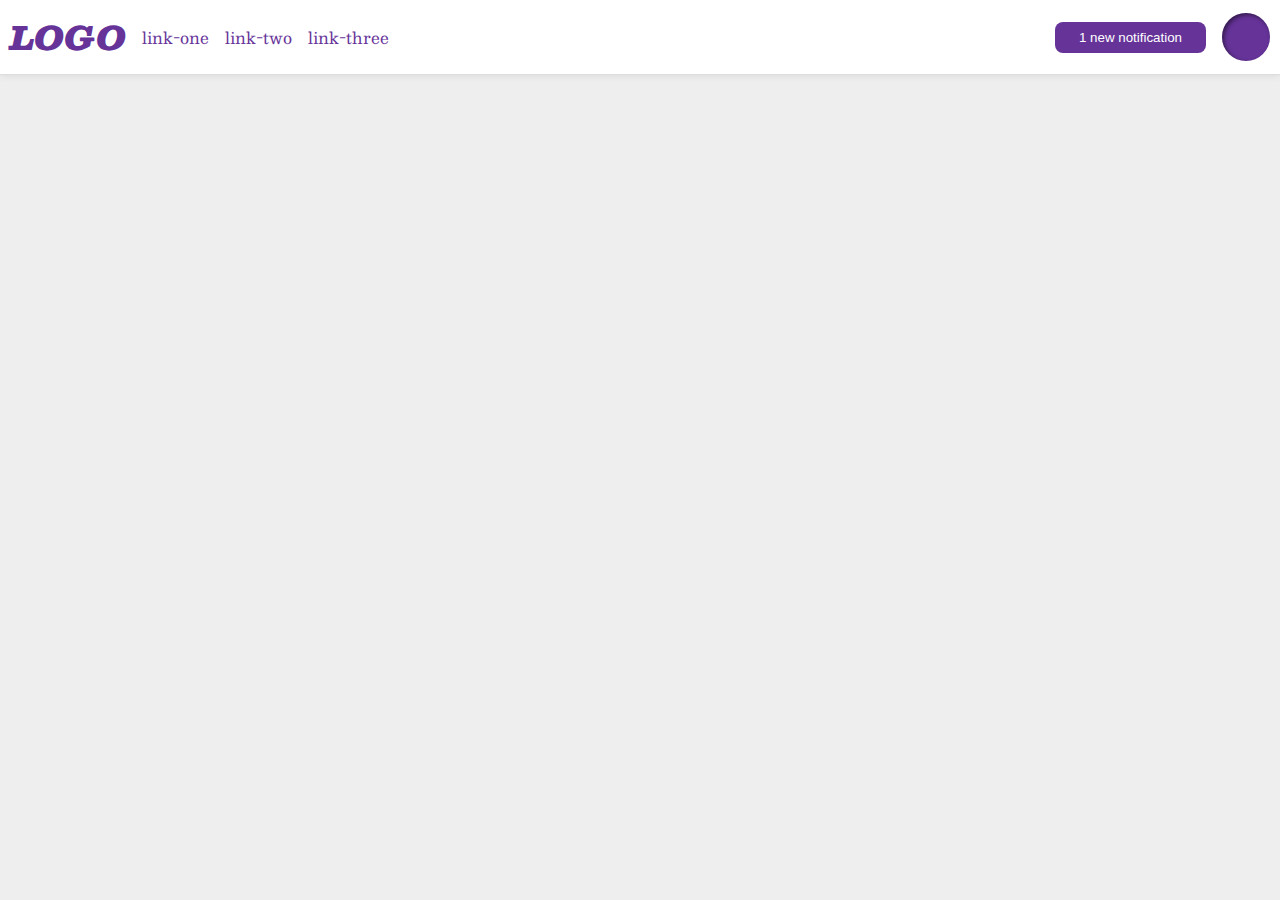
<file: foundations/flex/03-flex-header-2/index.html>
<!DOCTYPE html>
<html lang="en">
  <head>
    <meta charset="UTF-8" />
    <meta http-equiv="X-UA-Compatible" content="IE=edge" />
    <meta name="viewport" content="width=device-width, initial-scale=1.0" />
    <title>Flex Header 2</title>
    <link rel="stylesheet" href="style.css" />
  </head>
  <body>
    <div class="header">
      <div class="header-left">
        <div class="logo">LOGO</div>
        <ul class="links">
          <li><a href="https://google.com">link-one</a></li>
          <li><a href="https://google.com">link-two</a></li>
          <li><a href="https://google.com">link-three</a></li>
        </ul>
      </div>
      <div class="header-right">
        <button class="notifications">1 new notification</button>
        <div class="profile-image"></div>
      </div>
    </div>
  </body>
</html>
</file>
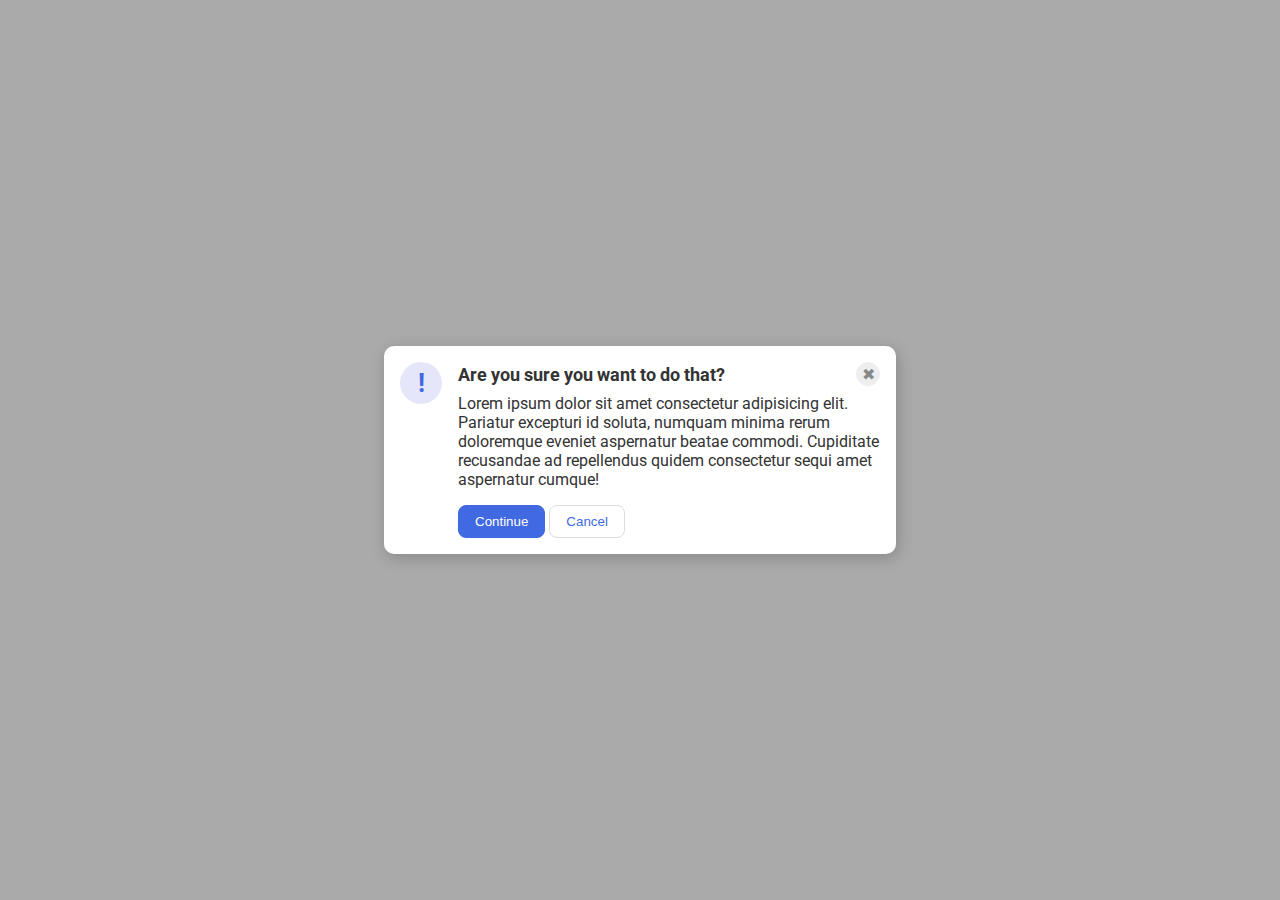
<file: foundations/flex/05-flex-modal/index.html>
<!DOCTYPE html>
<html lang="en">
  <head>
    <meta charset="UTF-8" />
    <meta http-equiv="X-UA-Compatible" content="IE=edge" />
    <meta name="viewport" content="width=device-width, initial-scale=1.0" />
    <link rel="stylesheet" href="style.css" />
    <title>Modal</title>
  </head>
  <body>
    <div class="modal">
      <div class="icon">!</div>
      <div class="container">
        <div class="header">
          Are you sure you want to do that?
          <button class="close-button">✖</button>
        </div>
        <div class="text">
          Lorem ipsum dolor sit amet consectetur adipisicing elit. Pariatur
          excepturi id soluta, numquam minima rerum doloremque eveniet
          aspernatur beatae commodi. Cupiditate recusandae ad repellendus quidem
          consectetur sequi amet aspernatur cumque!
        </div>
        <button class="continue">Continue</button>
        <button class="cancel">Cancel</button>
      </div>
    </div>
  </body>
</html>
</file>
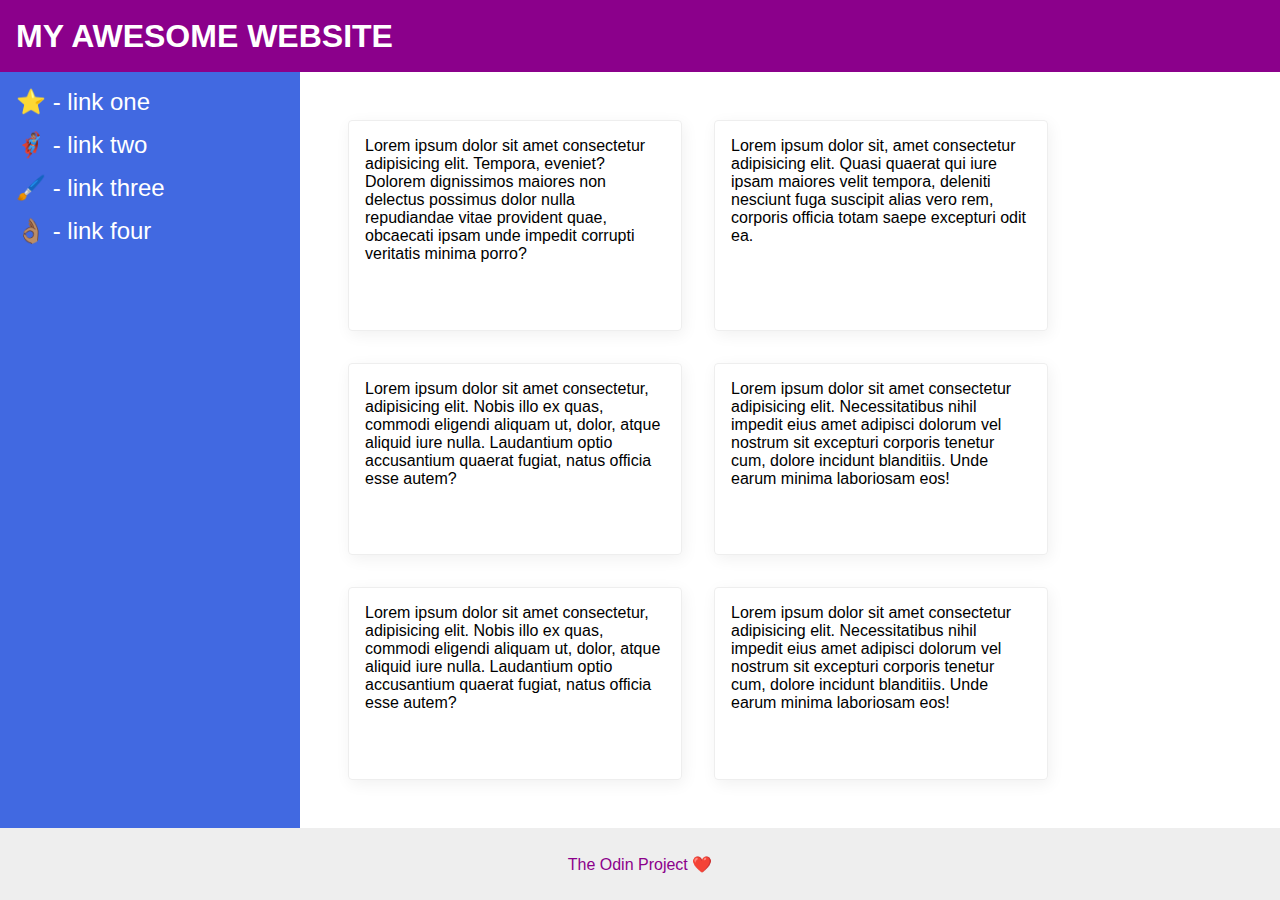
<file: foundations/flex/07-flex-layout-2/index.html>
<!DOCTYPE html>
<html lang="en">
  <head>
    <meta charset="UTF-8" />
    <meta http-equiv="X-UA-Compatible" content="IE=edge" />
    <meta name="viewport" content="width=device-width, initial-scale=1.0" />
    <title>The Holy Grail</title>
    <link rel="stylesheet" href="style.css" />
  </head>
  <body>
    <div class="header">MY AWESOME WEBSITE</div>
    <div class="content">
      <div class="sidebar">
        <ul>
          <li><a href="#">⭐ - link one</a></li>
          <li><a href="#">🦸🏽‍♂️ - link two</a></li>
          <li><a href="#">🖌️ - link three</a></li>
          <li><a href="#">👌🏽 - link four</a></li>
        </ul>
      </div>
      <div class="card-container">
        <div class="card">
          Lorem ipsum dolor sit amet consectetur adipisicing elit. Tempora,
          eveniet? Dolorem dignissimos maiores non delectus possimus dolor nulla
          repudiandae vitae provident quae, obcaecati ipsam unde impedit
          corrupti veritatis minima porro?
        </div>
        <div class="card">
          Lorem ipsum dolor sit, amet consectetur adipisicing elit. Quasi
          quaerat qui iure ipsam maiores velit tempora, deleniti nesciunt fuga
          suscipit alias vero rem, corporis officia totam saepe excepturi odit
          ea.
        </div>
        <div class="card">
          Lorem ipsum dolor sit amet consectetur, adipisicing elit. Nobis illo
          ex quas, commodi eligendi aliquam ut, dolor, atque aliquid iure nulla.
          Laudantium optio accusantium quaerat fugiat, natus officia esse autem?
        </div>
        <div class="card">
          Lorem ipsum dolor sit amet consectetur adipisicing elit.
          Necessitatibus nihil impedit eius amet adipisci dolorum vel nostrum
          sit excepturi corporis tenetur cum, dolore incidunt blanditiis. Unde
          earum minima laboriosam eos!
        </div>
        <div class="card">
          Lorem ipsum dolor sit amet consectetur, adipisicing elit. Nobis illo
          ex quas, commodi eligendi aliquam ut, dolor, atque aliquid iure nulla.
          Laudantium optio accusantium quaerat fugiat, natus officia esse autem?
        </div>
        <div class="card">
          Lorem ipsum dolor sit amet consectetur adipisicing elit.
          Necessitatibus nihil impedit eius amet adipisci dolorum vel nostrum
          sit excepturi corporis tenetur cum, dolore incidunt blanditiis. Unde
          earum minima laboriosam eos!
        </div>
      </div>
    </div>
    <div class="footer">The Odin Project ❤️</div>
  </body>
</html>
</file>
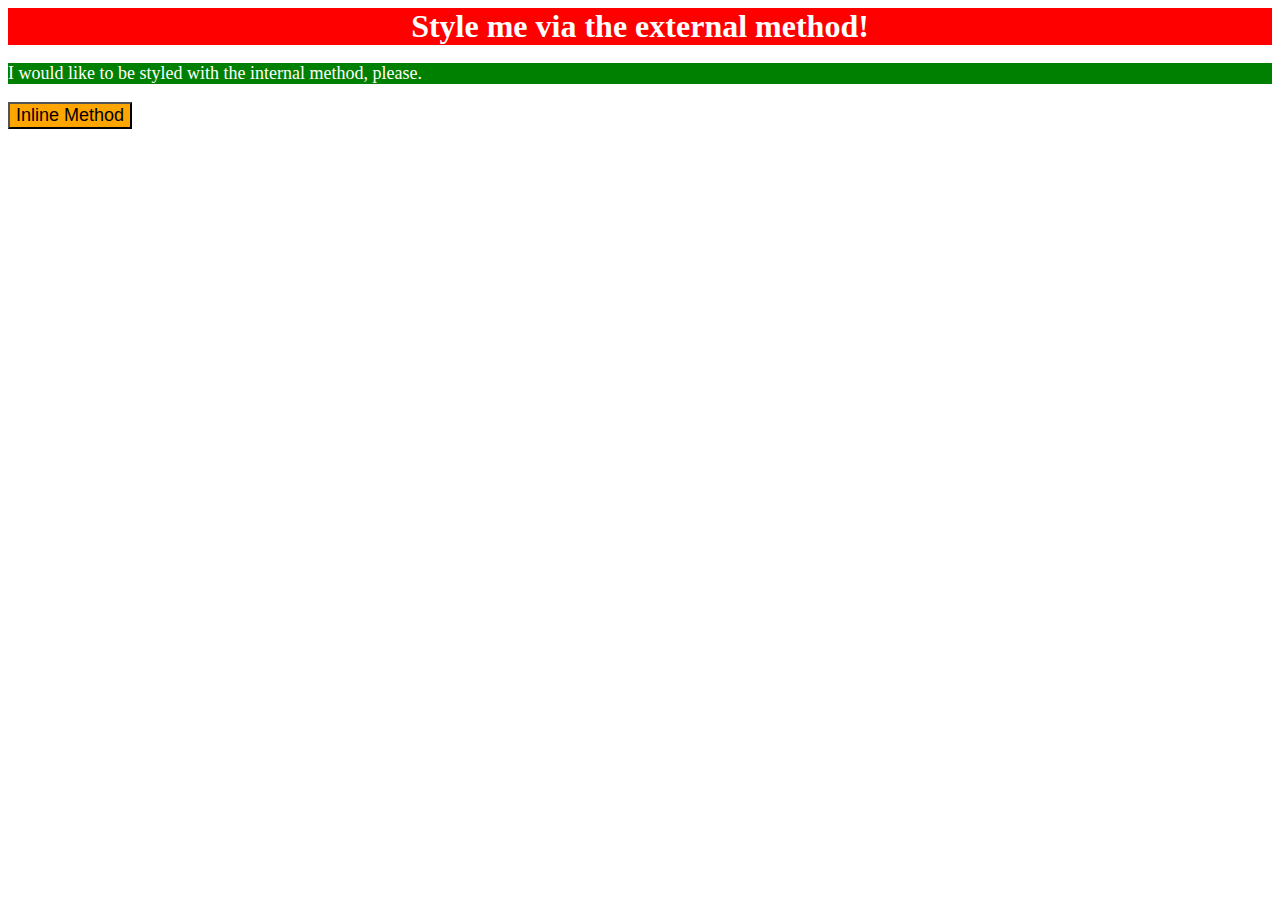
<file: foundations/intro-to-css/01-css-methods/index.html>
<!DOCTYPE html>
<html lang="en">
  <head>
    <meta charset="UTF-8">
    <meta http-equiv="X-UA-Compatible" content="IE=edge">
    <meta name="viewport" content="width=device-width, initial-scale=1.0">
    <link rel="stylesheet" href="styles.css">
    <style>
      p {
        background-color: green;
        color: white;
        font-size: 18px;
      }
    </style>
    <title>Methods for Adding CSS</title>
  </head>
  <body>
    <div>Style me via the external method!</div>
    <p>I would like to be styled with the internal method, please.</p>
    <button style="background-color: orange; font-size: 18px">Inline Method</button>
  </body>
</html>
</file>
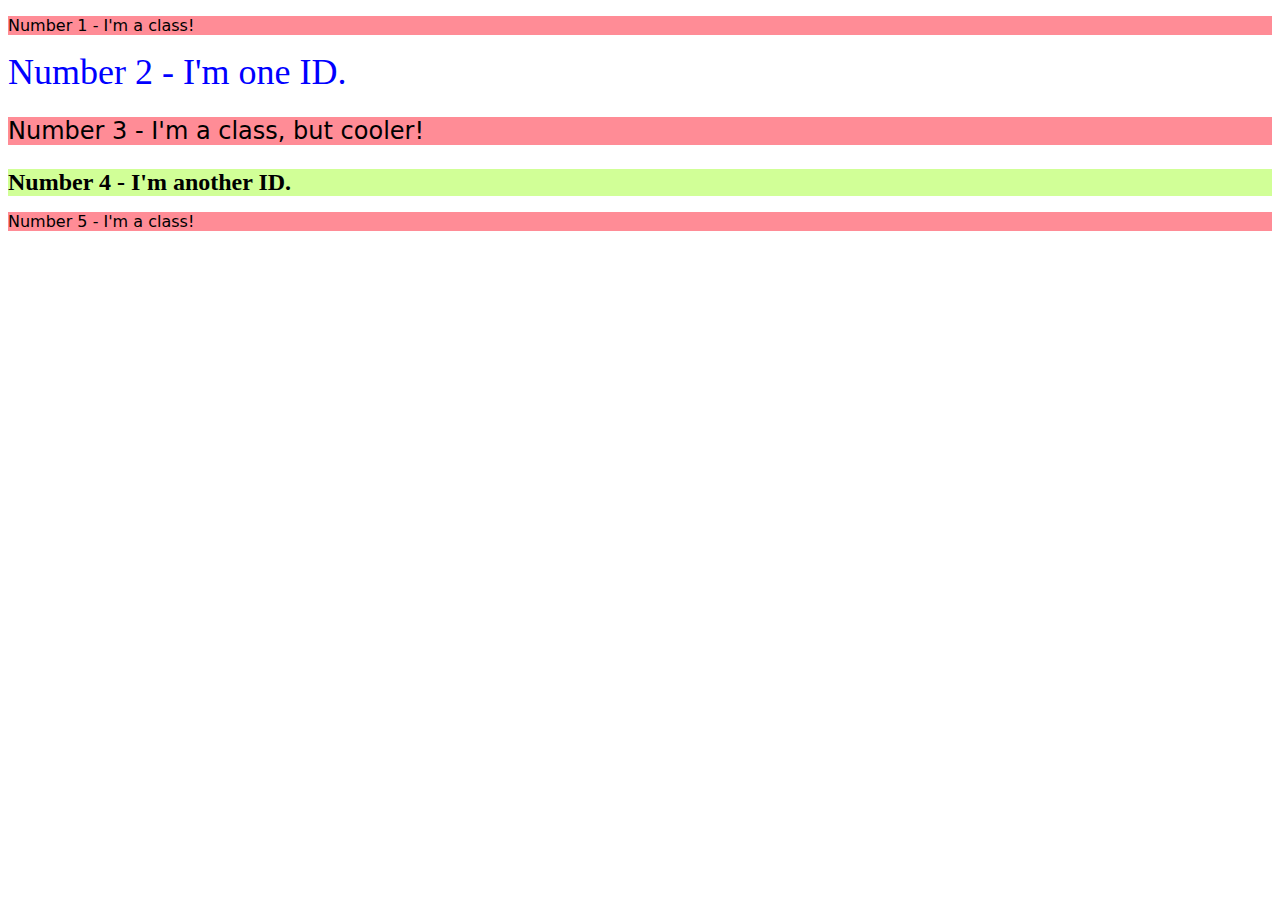
<file: foundations/intro-to-css/02-class-id-selectors/index.html>
<!DOCTYPE html>
<html lang="en">
  <head>
    <meta charset="UTF-8">
    <meta http-equiv="X-UA-Compatible" content="IE=edge">
    <meta name="viewport" content="width=device-width, initial-scale=1.0">
    <title>Class and ID Selectors</title>
    <link rel="stylesheet" href="style.css">
  </head>
  <body>
    <p class="odd">Number 1 - I'm a class!</p>
    <div id="big-two">Number 2 - I'm one ID.</div>
    <p class="odd cooler">Number 3 - I'm a class, but cooler!</p>
    <div class="cooler" id="bold-four">Number 4 - I'm another ID.</div>
    <p class="odd">Number 5 - I'm a class!</p>
  </body>
</html>
</file>
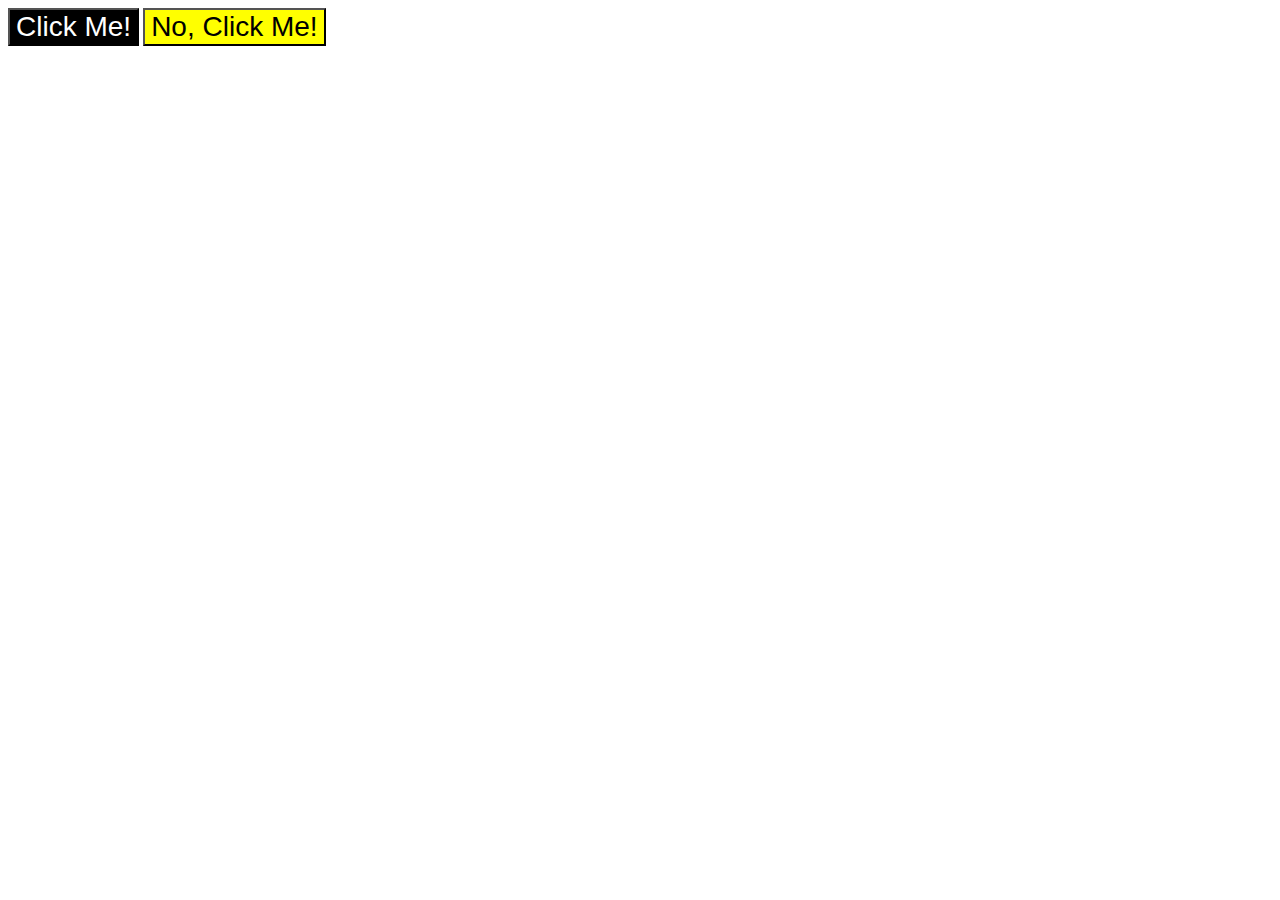
<file: foundations/intro-to-css/03-grouping-selectors/index.html>
<!DOCTYPE html>
<html lang="en">
  <head>
    <meta charset="UTF-8" />
    <meta http-equiv="X-UA-Compatible" content="IE=edge" />
    <meta name="viewport" content="width=device-width, initial-scale=1.0" />
    <title>Grouping Selectors</title>
    <link rel="stylesheet" href="style.css" />
  </head>
  <body>
    <button class="black-button">Click Me!</button>
    <button class="yellow-button">No, Click Me!</button>
  </body>
</html>
</file>
<file: foundations/flex/03-flex-header-2/style.css>
/* this is some magical font-importing.  
you'll learn about it later. */
@import url('https://fonts.googleapis.com/css2?family=Besley:ital,wght@0,400;1,900&display=swap');

body {
  margin: 0;
  background: #eee;
  font-family: Besley, serif;
}

.profile-image {
  background: rebeccapurple;
  box-shadow: inset 2px 2px 4px rgba(0, 0, 0, 0.5);
  border-radius: 50%;
  width: 48px;
  height: 48px;
}

.logo {
  color: rebeccapurple;
  font-size: 32px;
  font-weight: 900;
  font-style: italic;
}

button {
  border: none;
  border-radius: 8px;
  background: rebeccapurple;
  color: white;
  padding: 8px 24px;
}

a {
  /* this removes the line under our links */
  text-decoration: none;
  color: rebeccapurple;
}

.header {
  background: white;
  border-bottom: 1px solid #ddd;
  box-shadow: 0 0 8px rgba(0, 0, 0, 0.1);
  display: flex;
  justify-content: space-between;
  padding: 10px;
}

ul {
  list-style-type: none;
  padding: 0;
  margin: 0;
  display: flex;
  gap: 16px;
}

.header-left,
.header-right {
  display: flex;
  align-items: center;
  gap: 16px;
}
</file>
<file: foundations/flex/05-flex-modal/style.css>
@import url('https://fonts.googleapis.com/css2?family=Roboto:wght@400;700&display=swap');

html,
body {
  height: 100%;
}

body {
  font-family: Roboto, sans-serif;
  margin: 0;
  background: #aaa;
  color: #333;
  /* I'll give you this one for free lol */
  display: flex;
  align-items: center;
  justify-content: center;
}

.modal {
  background: white;
  width: 480px;
  border-radius: 10px;
  box-shadow: 2px 4px 16px rgba(0, 0, 0, 0.2);
  display: flex;
  gap: 16px;
  padding: 16px;
}

.icon {
  color: royalblue;
  font-size: 26px;
  font-weight: 700;
  background: lavender;
  width: 42px;
  height: 42px;
  border-radius: 50%;
  display: flex;
  align-items: center;
  justify-content: center;
  flex-shrink: 0;
}

.close-button {
  background: #eee;
  border-radius: 50%;
  color: #888;
  font-weight: 400;
  font-size: 16px;
  height: 24px;
  width: 24px;
  display: flex;
  align-items: center;
  justify-content: center;
  border: 1px solid #eee;
  padding: 0;
}

button {
  cursor: pointer;
  padding: 8px 16px;
  border-radius: 8px;
}

button.continue {
  background: royalblue;
  border: 1px solid royalblue;
  color: white;
}

button.cancel {
  background: white;
  border: 1px solid #ddd;
  color: royalblue;
}

.header {
  display: flex;
  align-items: center;
  justify-content: space-between;
  font-size: 18px;
  font-weight: 700;
  margin-bottom: 8px;
}

.text {
  margin-bottom: 16px;
}
</file>
<file: foundations/flex/07-flex-layout-2/style.css>
body {
  font-family: -apple-system, BlinkMacSystemFont, 'Segoe UI', Roboto, Oxygen,
    Ubuntu, Cantarell, 'Open Sans', 'Helvetica Neue', sans-serif;
  margin: 0;
  min-height: 100vh;
  display: flex;
  flex-direction: column;
}

.header {
  height: 72px;
  background: darkmagenta;
  color: white;
  font-size: 32px;
  font-weight: 900;
  display: flex;
  align-items: center;
  padding-left: 16px;
}

.footer {
  height: 72px;
  background: #eee;
  color: darkmagenta;
  display: flex;
  align-items: center;
  justify-content: center;
}

.sidebar {
  width: 300px;
  background: royalblue;
  box-sizing: border-box;
  flex-shrink: 0;
  padding: 16px;
}

.card {
  border: 1px solid #eee;
  box-shadow: 2px 4px 16px rgba(0, 0, 0, 0.06);
  border-radius: 4px;
  width: 300px;
  padding: 16px;
}

.content {
  display: flex;
  justify-content: flex-start;
  flex: 1;
}

.card-container {
  display: flex;
  flex-wrap: wrap;
  gap: 32px;
  padding: 48px;
}

a {
  text-decoration: none;
  color: white;
  font-size: 24px;
}

ul {
  list-style-type: none;
  margin: 0;
  padding: 0;
}

li {
  margin-bottom: 15px;
}
</file>
<file: foundations/intro-to-css/01-css-methods/styles.css>
div {
    background-color: red;
    color: white;
    font-size: 32px;
    text-align: center;
    font-weight: bold;
}
</file>
<file: foundations/intro-to-css/02-class-id-selectors/style.css>
/* Add CSS Styling */
.odd {
    background-color: rgb(255, 140, 150);
    font-family: verdana, "dejavu sans", sans-serif;
}

.cooler {
    font-size: 24px;
}

#big-two {
    font-size: 36px;
    color: blue;
}

#bold-four {
    font-weight: bold;
    background-color: #D1FF97;
}
</file>
<file: foundations/intro-to-css/03-grouping-selectors/style.css>
/* Add CSS Styling */

.black-button {
  background-color: black;
  color: white;
}

.yellow-button {
  background-color: yellow;
  color: black;
}

.black-button,
.yellow-button {
  font-size: 28px;
  font-family: 'Helvetica', 'Times New Roman', sans-serif;
}
</file>
